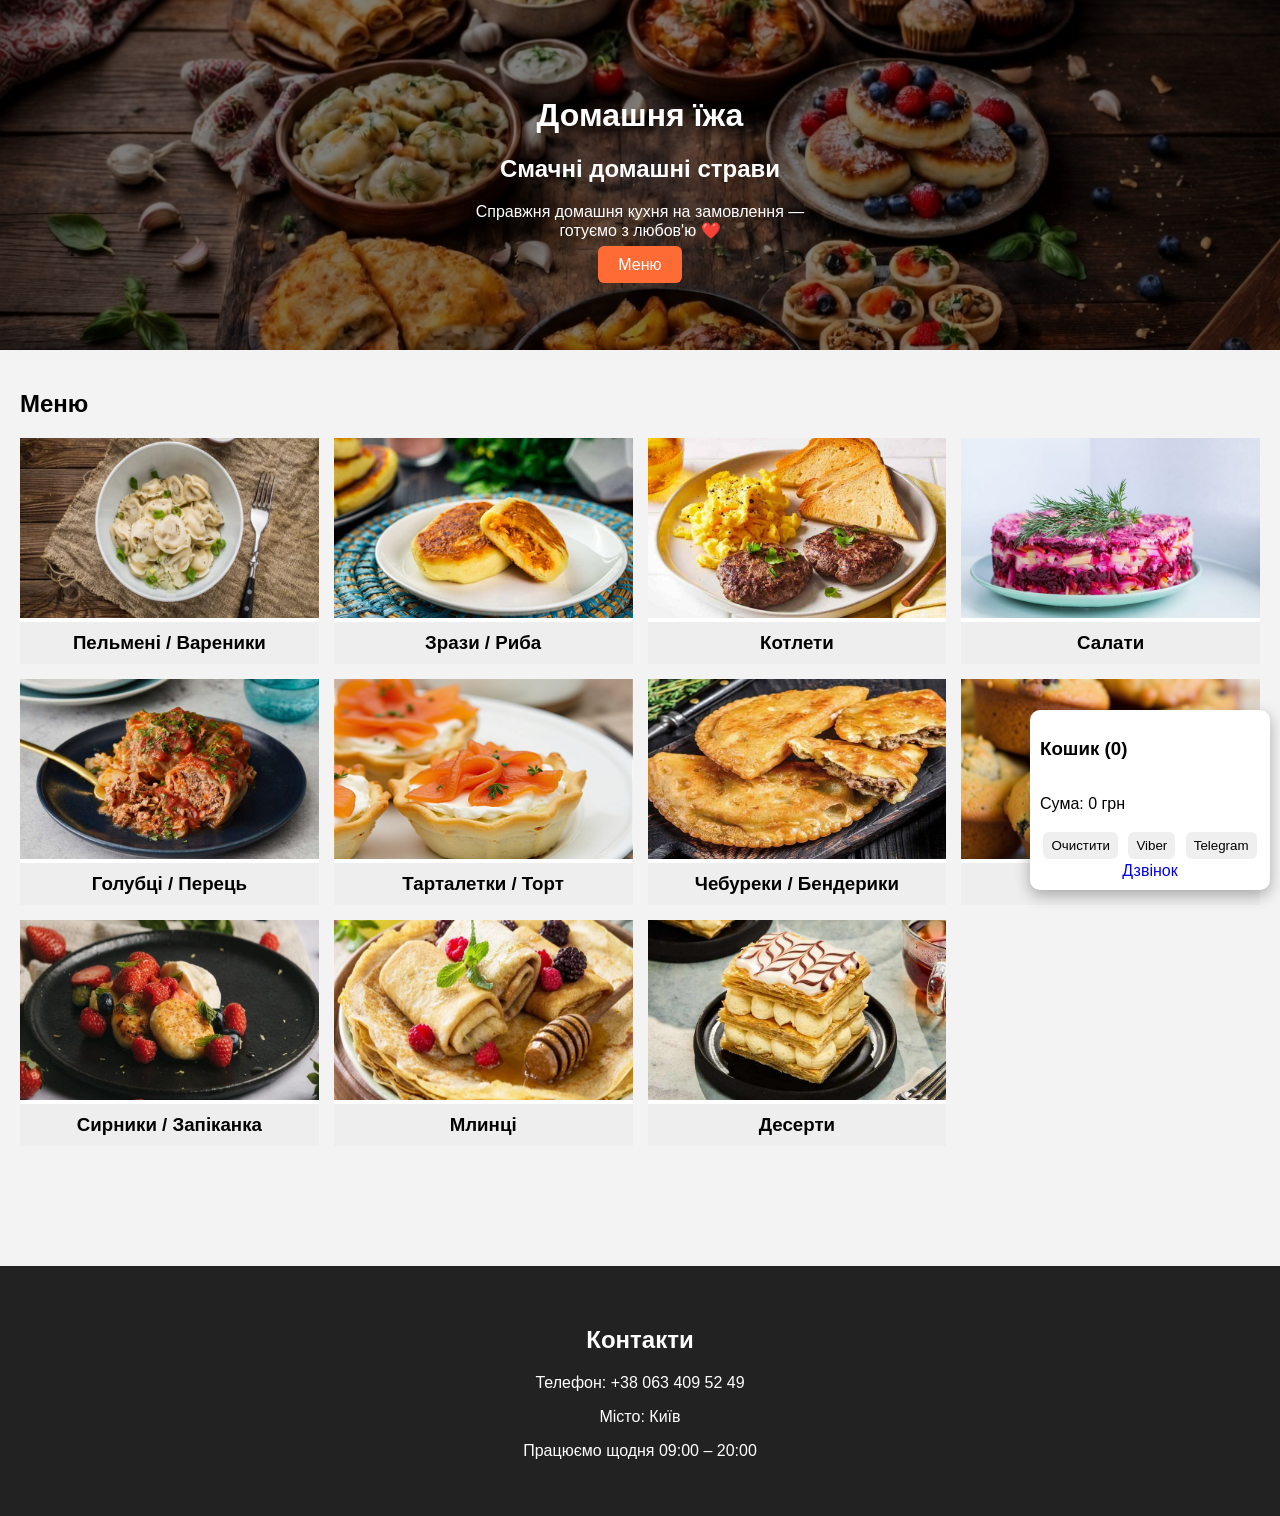
<file: index.html>
<!DOCTYPE html>
<html lang="uk">
<head>

<meta charset="UTF-8">
<meta name="viewport" content="width=device-width, initial-scale=1.0">

<title>Домашня кухня</title>

<link rel="stylesheet" href="style.css">

</head>
<body>


<header class="hero">

<div class="hero-content">

<h1>Домашня їжа</h1>

<h2>Смачні домашні страви</h2>

<p>
Справжня домашня кухня на замовлення — <br>
готуємо з любов'ю ❤️
</p>

<a href="#menu" class="hero-button">Меню</a>

</div>

</header>



<section id="menu" class="menu">

<h2>Меню</h2>

<div class="menu-grid">

<div class="menu-card" data-menu="pelmeni">
<img src="img/pelmeni.jpg">
<h3>Пельмені / Вареники</h3>
</div>

<div class="menu-card" data-menu="zrazy">
<img src="img/zrazy.jpg">
<h3>Зрази / Риба</h3>
</div>

<div class="menu-card" data-menu="kotlety">
<img src="img/kotlety.jpg">
<h3>Котлети</h3>
</div>

<div class="menu-card" data-menu="salaty">
<img src="img/salaty.jpg">
<h3>Салати</h3>
</div>

<div class="menu-card" data-menu="golubci">
<img src="img/golubci.jpg">
<h3>Голубці / Перець</h3>
</div>

<div class="menu-card" data-menu="tartaletky">
<img src="img/tartaletky.jpg">
<h3>Тарталетки / Торт</h3>
</div>

<div class="menu-card" data-menu="chebureky">
<img src="img/chebureky.jpg">
<h3>Чебуреки / Бендерики</h3>
</div>

<div class="menu-card" data-menu="keksy">
<img src="img/keksy.jpg">
<h3>Кекси</h3>
</div>

<div class="menu-card" data-menu="syrnyky">
<img src="img/syrnyky.jpg">
<h3>Сирники / Запіканка</h3>
</div>

<div class="menu-card" data-menu="mlynci">
<img src="img/mlynci.jpg">
<h3>Млинці</h3>
</div>

<div class="menu-card" data-menu="deserty">
<img src="img/deserty.jpg">
<h3>Десерти</h3>
</div>

</div>

</section>



<div class="cart">

<h3>Кошик (<span id="count">0</span>)</h3>

<ul id="cart"></ul>

<p>Сума: <span id="sum">0</span> грн</p>

<div class="buttons">

<button onclick="clearCart()">Очистити</button>

<button onclick="orderViber()">Viber</button>

<button onclick="orderTelegram()">Telegram</button>

<a href="tel:+380634095249">Дзвінок</a>

</div>

</div>


<script src="script.js"></script>

<footer class="footer">

<h2>Контакти</h2>

<p>Телефон: +38 063 409 52 49</p>

<p>Місто: Київ</p>

<p>Працюємо щодня 09:00 – 20:00</p>

</footer>

</body>
</html>
</file>
<file: style.css>
body{
font-family:Arial;
margin:0;
background:#f3f3f3;
}

/* HERO */

.hero{
height:350px;
background:url("img/hero.jpg") center/cover no-repeat;
display:flex;
align-items:center;
justify-content:center;
text-align:center;
color:white;
position:relative;
}

.hero::before{
content:"";
position:absolute;
inset:0;
background:rgba(0,0,0,0.5);
}

.hero-content{
position:relative;
z-index:2;
}

.hero-button{
background:#ff6b35;
color:white;
padding:10px 20px;
text-decoration:none;
border-radius:6px;
}


/* MENU */

.menu{
padding:20px;
}

.menu-grid{
display:grid;
grid-template-columns:repeat(4,1fr);
gap:15px;
}

@media(max-width:900px){
.menu-grid{
grid-template-columns:repeat(2,1fr);
}
}

@media(max-width:600px){
.menu-grid{
grid-template-columns:1fr;
}
}


/* CARD */

.menu-card{
background:white;
border-radius:10px;
overflow:visible;
position:relative;
cursor:pointer;
}

.menu-card img{
width:100%;
height:180px;
object-fit:cover;
}

.menu-card h3{
margin:0;
padding:10px;
text-align:center;
background:#eee;
}


/* DROPDOWN */

.dropdown{
display:none;
position:absolute;
top:100%;
left:0;
width:100%;
background:white;
border-radius:10px;
box-shadow:0 10px 20px rgba(0,0,0,0.4);
padding:10px;
max-height:300px;
overflow:auto;
z-index:1000;
}

.menu-card.open .dropdown{
display:block;
}


/* ITEM */

.item{
display:flex;
justify-content:space-between;
align-items:center;
flex-wrap:wrap;
gap:5px;
margin:5px 0;
font-size:14px;
}

.item span{
flex:1;
min-width:120px;
}

.item button{
background:#ff6b35;
border:none;
color:white;
border-radius:4px;
padding:4px 8px;
}


/* CART */

.cart{
position:fixed;
right:10px;
bottom:10px;
width:220px;
background:white;
padding:10px;
border-radius:10px;
box-shadow:0 5px 15px rgba(0,0,0,0.3);
z-index:500;
max-height:60vh;
overflow:auto;
}

.cart ul{
padding:0;
list-style:none;
max-height:120px;
overflow:auto;
}

.buttons{
text-align:center;
}

.buttons button,
.buttons a{
margin:3px;
padding:6px 8px;
border:none;
border-radius:6px;
text-decoration:none;
}


/* MOBILE */

@media(max-width:700px){

.cart{
left:50%;
transform:translateX(-50%);
width:90%;
}

.dropdown{
position:relative;
}

}


/* FOOTER */

.footer{
margin-top:100px;
background:#222;
color:white;
padding:40px;
text-align:center;
}
</file>
